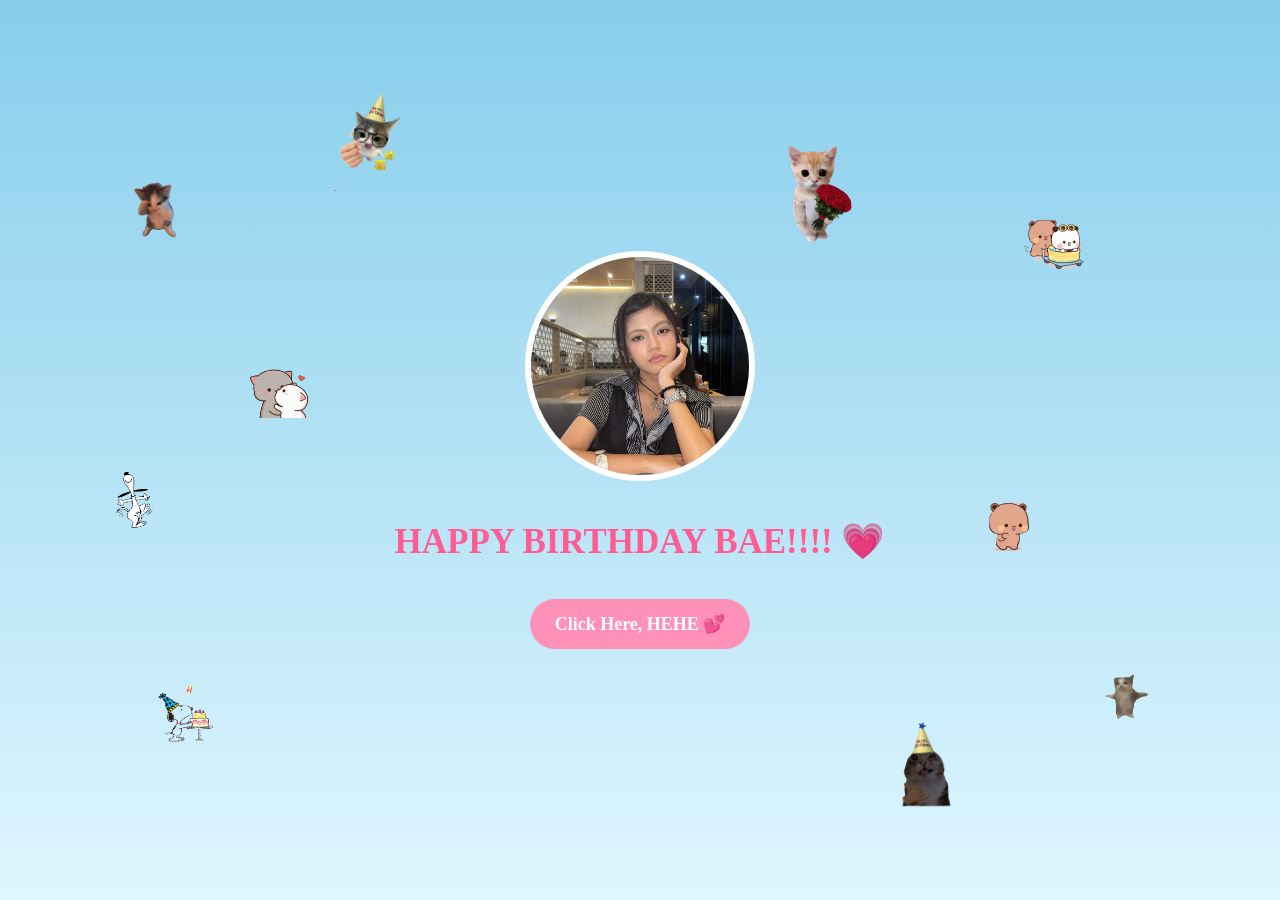
<file: index.html>
<!DOCTYPE html>
<html lang="en">
<head>
    <meta charset="UTF-8">
    <meta name="viewport" content="width=device-width, initial-scale=1.0">
    <title>Happy Birthday Bae 💗</title>
    <link rel="stylesheet" href="all.css">
</head>
<body class="opening">

    <div class="welcome">
        <img src="Image/28.jpg" alt="My Beautiful Bae" class="front-picture">

        <h1>HAPPY BIRTHDAY BAE!!!! 💗</h1>

        <a href="website.html" class="button">
            Click Here, HEHE 💕
        </a>
        <!-- GIF DECORATIONS -->
<div class="gif-decorations">
    <img src="gif/cat2.gif" class="gif gif1" alt="" style="width: 67px; height: auto;">
    <img src="gif/cats1.gif" class="gif gif2" alt="" style="width: 67px; height: auto;">
    <img src="gif/dog1.gif" class="gif gif3" alt="" style="width: 67px; height: auto;">
    <img src="gif/dog2.gif" class="gif gif4" alt="" style="width: 67px; height: auto;">
    <img src="gif/cat5.png" class="gif gif5" alt="" style="width: 67px; height: auto;">
    <img src="gif/cat5.webp" class="gif gif6" alt="" style="width: 100; height: auto;">
    <img src="gif/bubu-dudu.webp" class="gif gif7" alt="" style="width: 67px; height: auto;">    
    <img src="gif/bubu.webp" class="gif gif8" alt="" style="width: 100px; height: auto;">
    <img src="gif/cat67.webp" class="gif gif9" alt="" style="width: 100px; height: auto;">
    <img src="gif/cat4.png" class="gif gif10" alt="" style="width: 67px; height: auto;">
</div>
    </div>

    

</body>
</html>
</file>
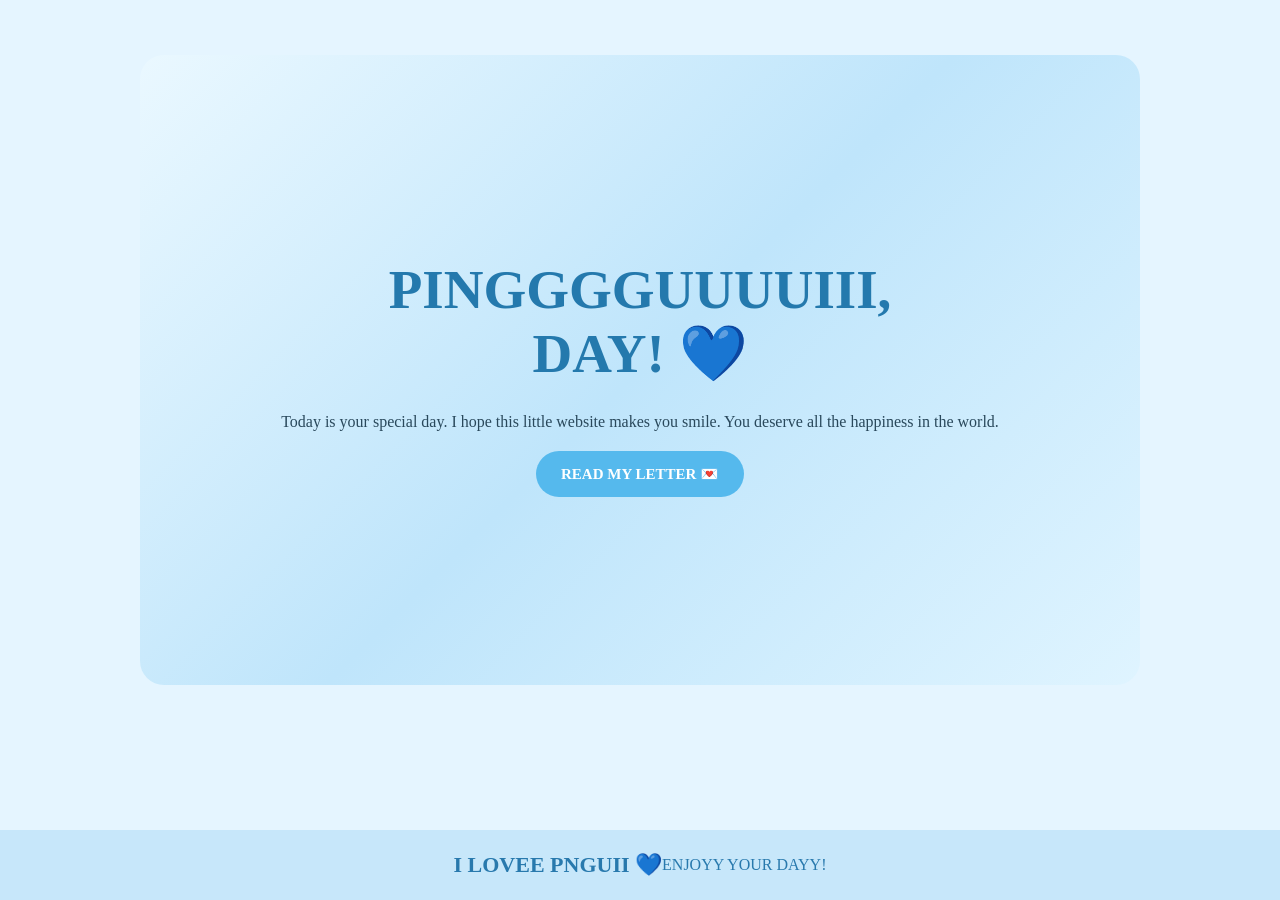
<file: HOME.html>
<!DOCTYPE html>
<html lang="en">
<head>
    <meta charset="UTF-8">
    <meta name="viewport" content="width=device-width, initial-scale=1.0">
    <title>Home - PNGUIIII</title>
    <link rel="stylesheet" href="all.css">
</head>
<body>

    <main>
        <section class="hero">
            <div>
                <h1>PINGGGGUUUUIII,<br>DAY! 💙</h1>

                <p>
                    Today is your special day.
                    I hope this little website makes you smile.
                    You deserve all the happiness in the world.
                </p>

                <a href="LETTER.html" class="button">
                    READ MY LETTER 💌
                </a>
            </div>
        </section>
    </main>

    <footer>
        <h3>I LOVEE PNGUII 💙</h3>
    <p>ENJOYY YOUR DAYY!</p>
    </footer>

    <script src="script.js"></script>
</body>
</html>
</file>
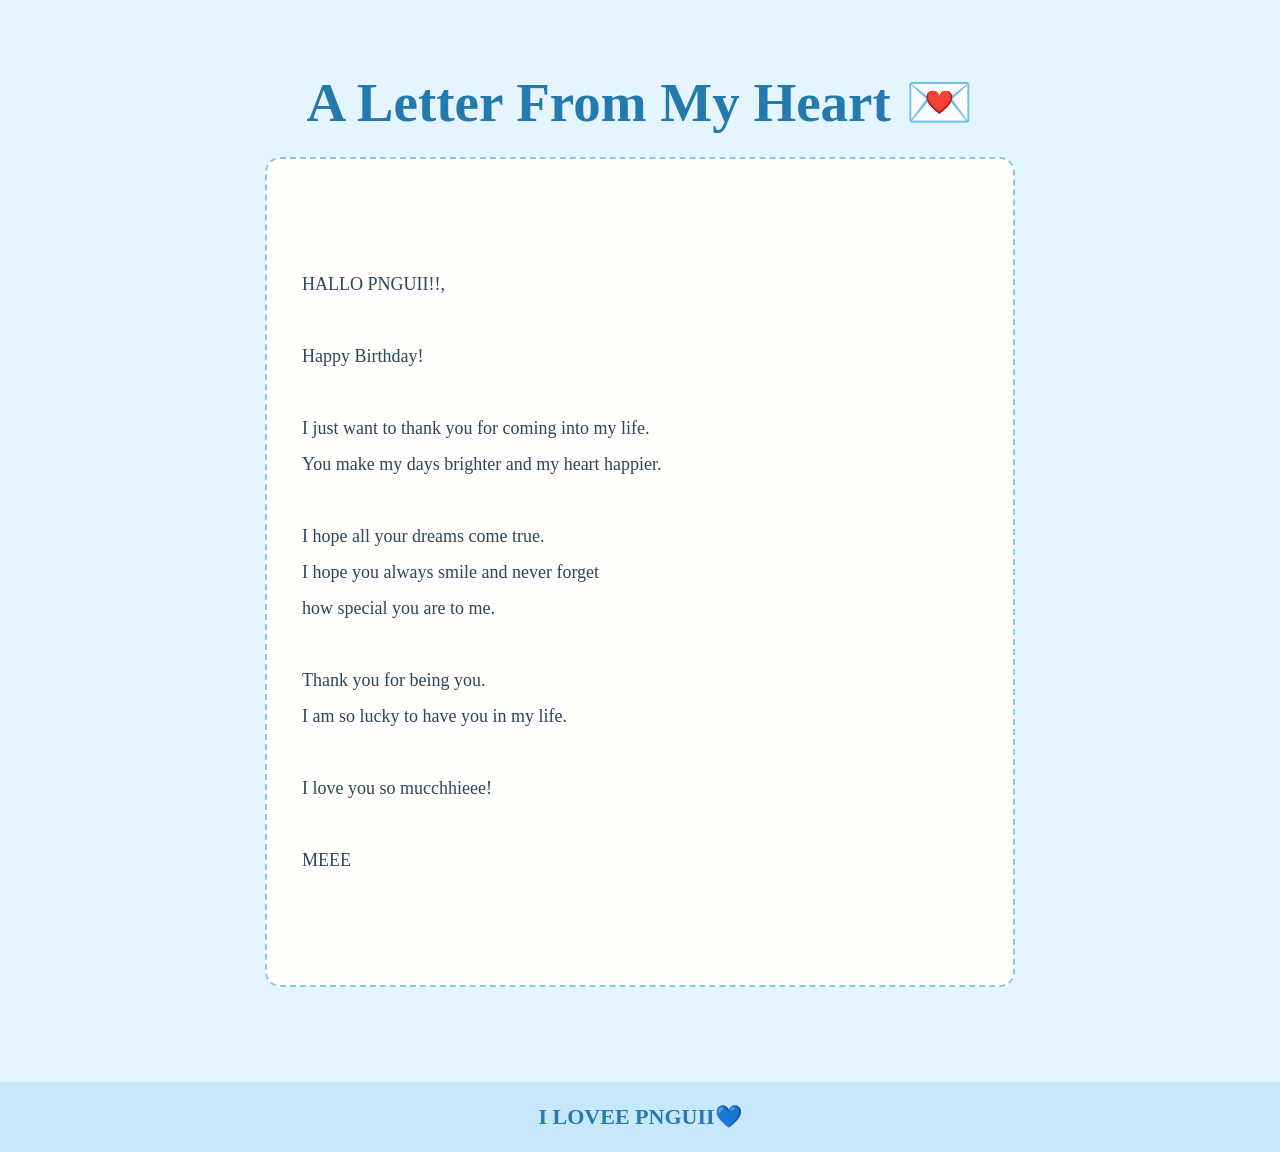
<file: LETTER.html>
<!DOCTYPE html>
<html lang="en">
<head>
    <meta charset="UTF-8">
    <meta name="viewport" content="width=device-width, initial-scale=1.0">
    <title>Letter - PNGUIIII</title>
    <link rel="stylesheet" href="all.css">
</head>
<body>

    <main>
        <h1>A Letter From My Heart 💌</h1>

        <div class="letter">

HALLO PNGUII!!,

Happy Birthday!

I just want to thank you for coming into my life.
You make my days brighter and my heart happier.

I hope all your dreams come true.
I hope you always smile and never forget
how special you are to me.

Thank you for being you.
I am so lucky to have you in my life.

I love you so mucchhieee!

MEEE

        </div>
    </main>

    <footer>
        <h3><footer>
        <h3>I LOVEE PNGUII💙</h3>
    </footer>

    <script src="script.js"></script>
</body>
</html>
</file>
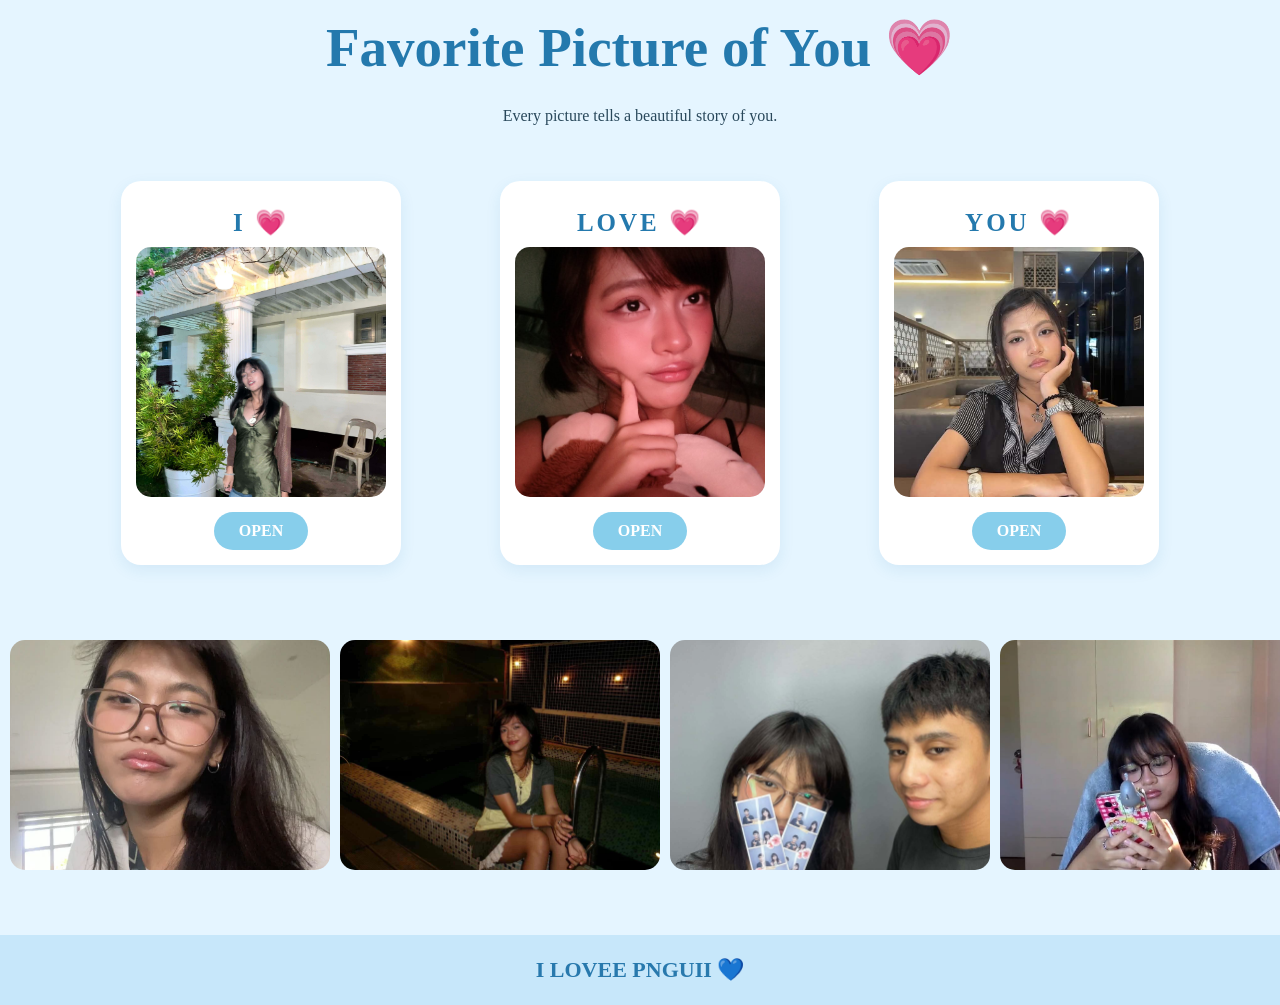
<file: MEMORIES.html>
<!DOCTYPE html>
<html lang="en">
<head>
    <meta charset="UTF-8">
    <meta name="viewport" content="width=device-width, initial-scale=1.0">
    <title>Our Memories 💗</title>
    <link rel="stylesheet" href="all.css">
</head>

<body>
<h1 class="memory-title">Favorite Picture of You 💗</h1>
<p class="memory-description">Every picture tells a beautiful story of you.</p>

  <div class="memory-container">

    <div class="memory-card">
        <h3>I 💗</h3>
        <img src="Image/44.jpg" alt="I">
        <a href="memory1.html" target="contentFrame" class="open-button">OPEN</a>
    </div>

    <div class="memory-card">
        <h3>LOVE 💗</h3>
        <img src="Image/14.jpg" alt="LOVE">
        <a href="memory2.html" target="contentFrame" class="open-button">OPEN</a>
    </div>

    <div class="memory-card">
        <h3>YOU 💗</h3>
        <img src="Image/28.jpg" alt="YOU">
        <a href="memory3.html" target="contentFrame" class="open-button">OPEN</a>
    </div>
<!-- MOVING PICTURES -->
<div class="moving-gallery">
    <div class="moving-track" id="movingTrack">
        <img src="Image/17.jpg" alt="Memory 1">
        <img src="Image/42.jpg" alt="Memory 2">
        <img src="Image/5.jpg" alt="Memory 3">
        <img src="Image/29.jpg" alt="Memory 4">
        <img src="Image/11.jpg" alt="Memory 5">
        <img src="Image/36.jpg" alt="Memory 6">
        <img src="Image/2.jpg" alt="Memory 7">
        <img src="Image/24.jpg" alt="Memory 8">
        <img src="Image/44.jpg" alt="Memory 9">
        <img src="Image/8.jpg" alt="Memory 10">
        <img src="Image/31.jpg" alt="Memory 11">
        <img src="Image/14.jpg" alt="Memory 12">
        <img src="Image/39.jpg" alt="Memory 13">
        <img src="Image/1.jpg" alt="Memory 14">
        <img src="Image/26.jpg" alt="Memory 15">
        <img src="Image/19.jpg" alt="Memory 16">
        <img src="Image/33.jpg" alt="Memory 17">
        <img src="Image/7.jpg" alt="Memory 18">
        <img src="Image/41.jpg" alt="Memory 19">
        <img src="Image/22.jpg" alt="Memory 20">
        <img src="Image/10.jpg" alt="Memory 21">
        <img src="Image/35.jpg" alt="Memory 22">
        <img src="Image/4.jpg" alt="Memory 23">
        <img src="Image/28.jpg" alt="Memory 24">
        <img src="Image/16.jpg" alt="Memory 25">
        <img src="Image/43.jpg" alt="Memory 26">
        <img src="Image/12.jpg" alt="Memory 27">
        <img src="Image/30.jpg" alt="Memory 28">
        <img src="Image/6.jpg" alt="Memory 29">
        <img src="Image/38.jpg" alt="Memory 30">
        <img src="Image/21.jpg" alt="Memory 31">
        <img src="Image/3.jpg" alt="Memory 32">
        <img src="Image/40.jpg" alt="Memory 33">
        <img src="Image/15.jpg" alt="Memory 34">
        <img src="Image/27.jpg" alt="Memory 35">
        <img src="Image/9.jpg" alt="Memory 36">
        <img src="Image/34.jpg" alt="Memory 37">
        <img src="Image/18.jpg" alt="Memory 38">
        <img src="Image/23.jpg" alt="Memory 39">
        <img src="Image/37.jpg" alt="Memory 40">
        <img src="Image/13.jpg" alt="Memory 41">
        <img src="Image/32.jpg" alt="Memory 42">
        <img src="Image/20.jpg" alt="Memory 43">
        <img src="Image/25.jpg" alt="Memory 44">

        <!-- DUPLICATE FOR CONTINUOUS LOOP -->
        <img src="Image/17.jpg" alt="Memory 1">
        <img src="Image/42.jpg" alt="Memory 2">
        <img src="Image/5.jpg" alt="Memory 3">
        <img src="Image/29.jpg" alt="Memory 4">
        <img src="Image/11.jpg" alt="Memory 5">
        <img src="Image/36.jpg" alt="Memory 6">
        <img src="Image/2.jpg" alt="Memory 7">
        <img src="Image/24.jpg" alt="Memory 8">
        <img src="Image/44.jpg" alt="Memory 9">
        <img src="Image/8.jpg" alt="Memory 10">
        <img src="Image/31.jpg" alt="Memory 11">
        <img src="Image/14.jpg" alt="Memory 12">
        <img src="Image/39.jpg" alt="Memory 13">
        <img src="Image/1.jpg" alt="Memory 14">
        <img src="Image/26.jpg" alt="Memory 15">
        <img src="Image/19.jpg" alt="Memory 16">
        <img src="Image/33.jpg" alt="Memory 17">
        <img src="Image/7.jpg" alt="Memory 18">
        <img src="Image/41.jpg" alt="Memory 19">
        <img src="Image/22.jpg" alt="Memory 20">
        <img src="Image/10.jpg" alt="Memory 21">
        <img src="Image/35.jpg" alt="Memory 22">
        <img src="Image/4.jpg" alt="Memory 23">
        <img src="Image/28.jpg" alt="Memory 24">
        <img src="Image/16.jpg" alt="Memory 25">
        <img src="Image/43.jpg" alt="Memory 26">
        <img src="Image/12.jpg" alt="Memory 27">
        <img src="Image/30.jpg" alt="Memory 28">
        <img src="Image/6.jpg" alt="Memory 29">
        <img src="Image/38.jpg" alt="Memory 30">
        <img src="Image/21.jpg" alt="Memory 31">
        <img src="Image/3.jpg" alt="Memory 32">
        <img src="Image/40.jpg" alt="Memory 33">
        <img src="Image/15.jpg" alt="Memory 34">
        <img src="Image/27.jpg" alt="Memory 35">
        <img src="Image/9.jpg" alt="Memory 36">
        <img src="Image/34.jpg" alt="Memory 37">
        <img src="Image/18.jpg" alt="Memory 38">
        <img src="Image/23.jpg" alt="Memory 39">
        <img src="Image/37.jpg" alt="Memory 40">
        <img src="Image/13.jpg" alt="Memory 41">
        <img src="Image/32.jpg" alt="Memory 42">
        <img src="Image/20.jpg" alt="Memory 43">
        <img src="Image/25.jpg" alt="Memory 44">

    </div>
</div>

</div>
     <footer class="memory-footer">
        <h3>I LOVEE PNGUII 💙</h3>
    </footer>
 <script src="script.js"></script>
</body>
</html>
</file>
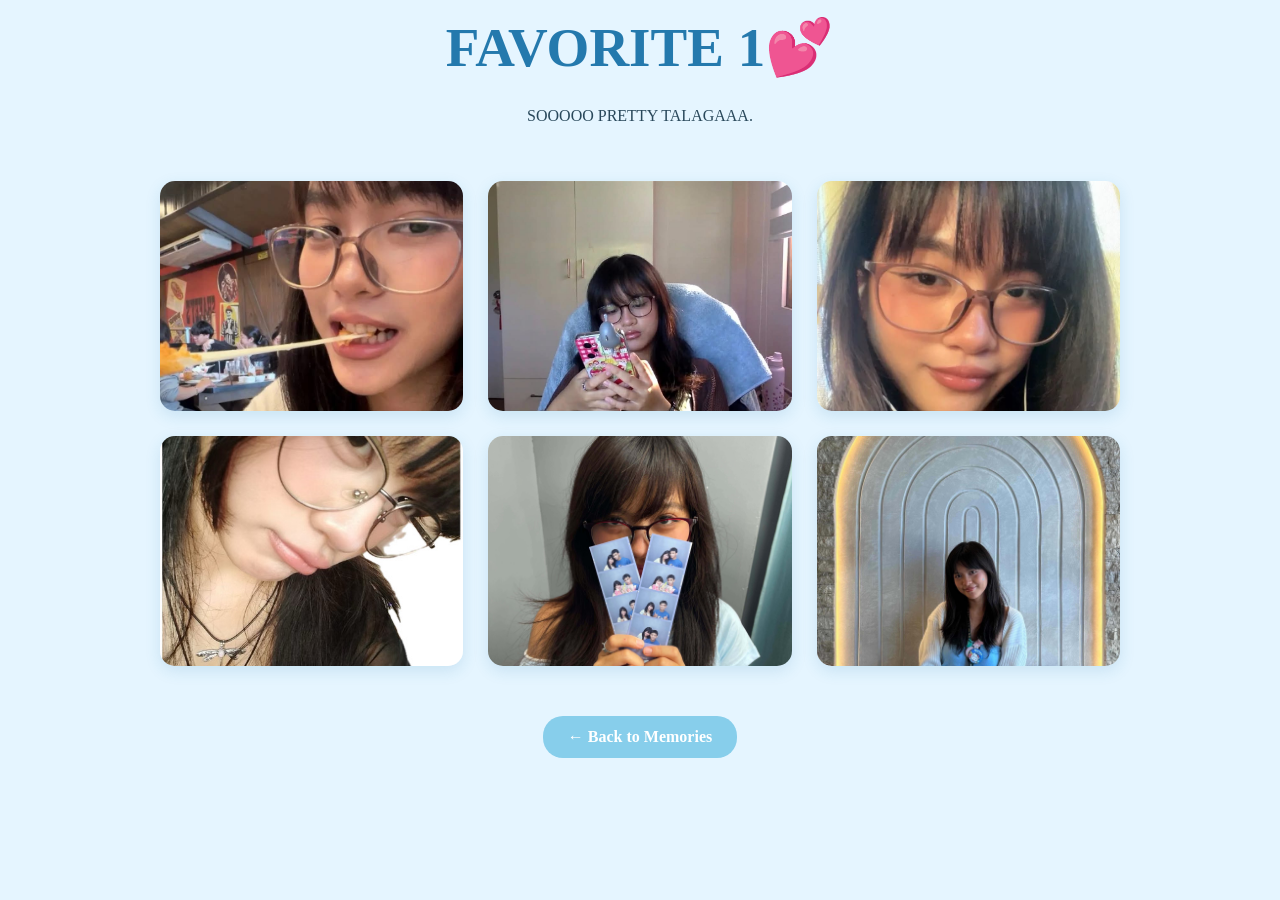
<file: memory1.html>
<!DOCTYPE html>
<html lang="en">
<head>
    <meta charset="UTF-8">
    <meta name="viewport" content="width=device-width, initial-scale=1.0">
    <title>FAVORITE 1 💗</title>
    <link rel="stylesheet" href="all.css">
</head>
<body>
   <section class="memories">
    <h1>FAVORITE 1💕</h1>
<p style="text-align: center !important; width: 100%; display: block;">
    SOOOOO PRETTY TALAGAAA.
</p>
    <div class="memory-gallery">
        <img src="Image/1.jpg" alt="Picture 1">
        <img src="Image/29.jpg" alt="Picture 2">
        <img src="Image/43.jpg" alt="Picture 3">
        <img src="Image/36.jpg" alt="Picture 4">
        <img src="Image/22.jpg" alt="Picture 5">
        <img src="Image/7.jpg" alt="Picture 6">
    </div>

    <div class="back-container">
        <a href="MEMORIES.html" class="back-button">← Back to Memories</a>
    </div>
</section>

</body>
</html>
</file>
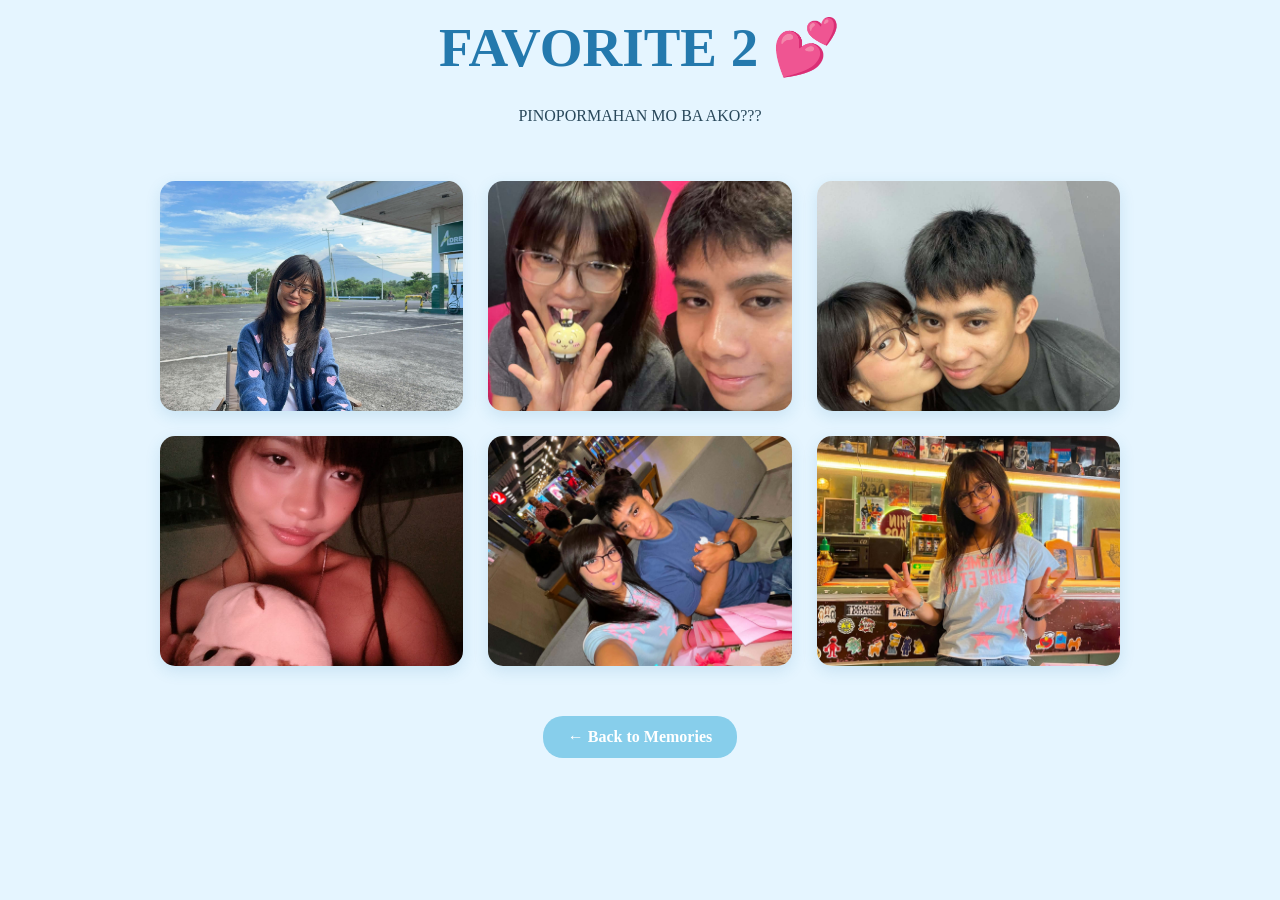
<file: memory2.html>
<!DOCTYPE html>
<html lang="en">
<head>
    <meta charset="UTF-8">
    <meta name="viewport" content="width=device-width, initial-scale=1.0">
    <title>FAVORITE 2 💗</title>
    <link rel="stylesheet" href="all.css">
</head>
<body>
    <section class="memories">
        <h1>FAVORITE 2 💕</h1>
        <p style="text-align: center !important; width: 100%; display: block;">
    PINOPORMAHAN MO BA AKO???
</p>
        <div class="memory-gallery">
            <img src="Image/19.jpg" alt="Picture 1">
            <img src="Image/9.jpg" alt="Picture 2">
            <img src="Image/2.jpg" alt="Picture 3">
            <img src="Image/15.jpg" alt="Picture 4">
            <img src="Image/34.jpg" alt="Picture 5">
            <img src="Image/33.jpg" alt="Picture 6">
        </div>

       <div class="back-container">
        <a href="MEMORIES.html" class="back-button">← Back to Memories</a>
    </div>
    </section>

</body>
</html>
</file>
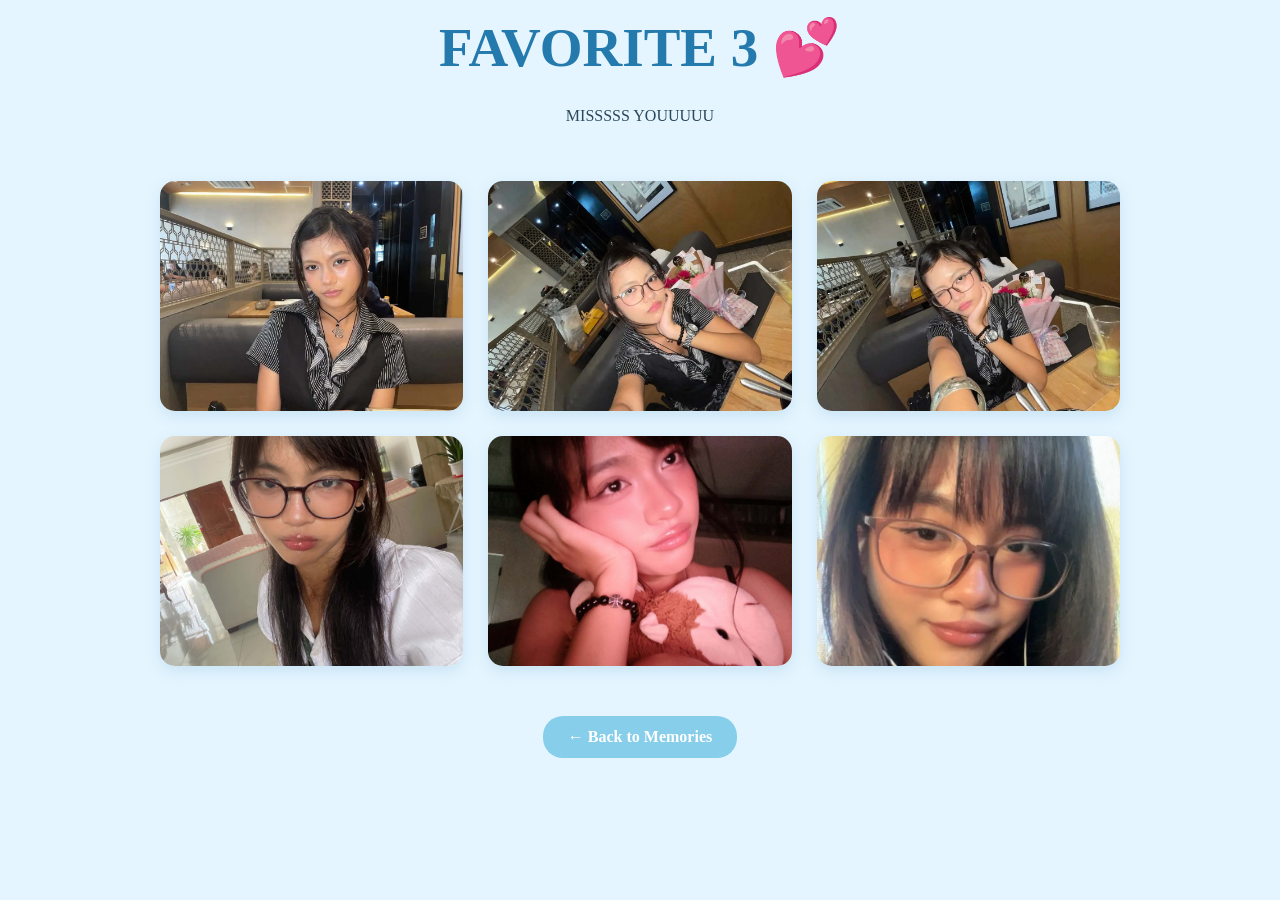
<file: memory3.html>
<!DOCTYPE html>
<html lang="en">
<head>
    <meta charset="UTF-8">
    <meta name="viewport" content="width=device-width, initial-scale=1.0">
    <title>FAVORITE 3💗</title>
    <link rel="stylesheet" href="all.css">
</head>
<body>
    <section class="memories">
        <h1>FAVORITE 3 💕</h1>
        <p style="text-align: center !important; width: 100%; display: block;">
            MISSSSS YOUUUUU
        </p>
        <div class="memory-gallery">
            <img src="Image/27.jpg" alt="Picture 1">
            <img src="Image/25.jpg" alt="Picture 2">
            <img src="Image/26.jpg" alt="Picture 3">
            <img src="Image/30.jpg" alt="Picture 4">
            <img src="Image/16.jpg" alt="Picture 5">
            <img src="Image/43.jpg" alt="Picture 6">
        </div>

        <div class="back-container">
        <a href="MEMORIES.html" class="back-button">← Back to Memories</a>
    </div>
    </section>

</body>
</html>
</file>
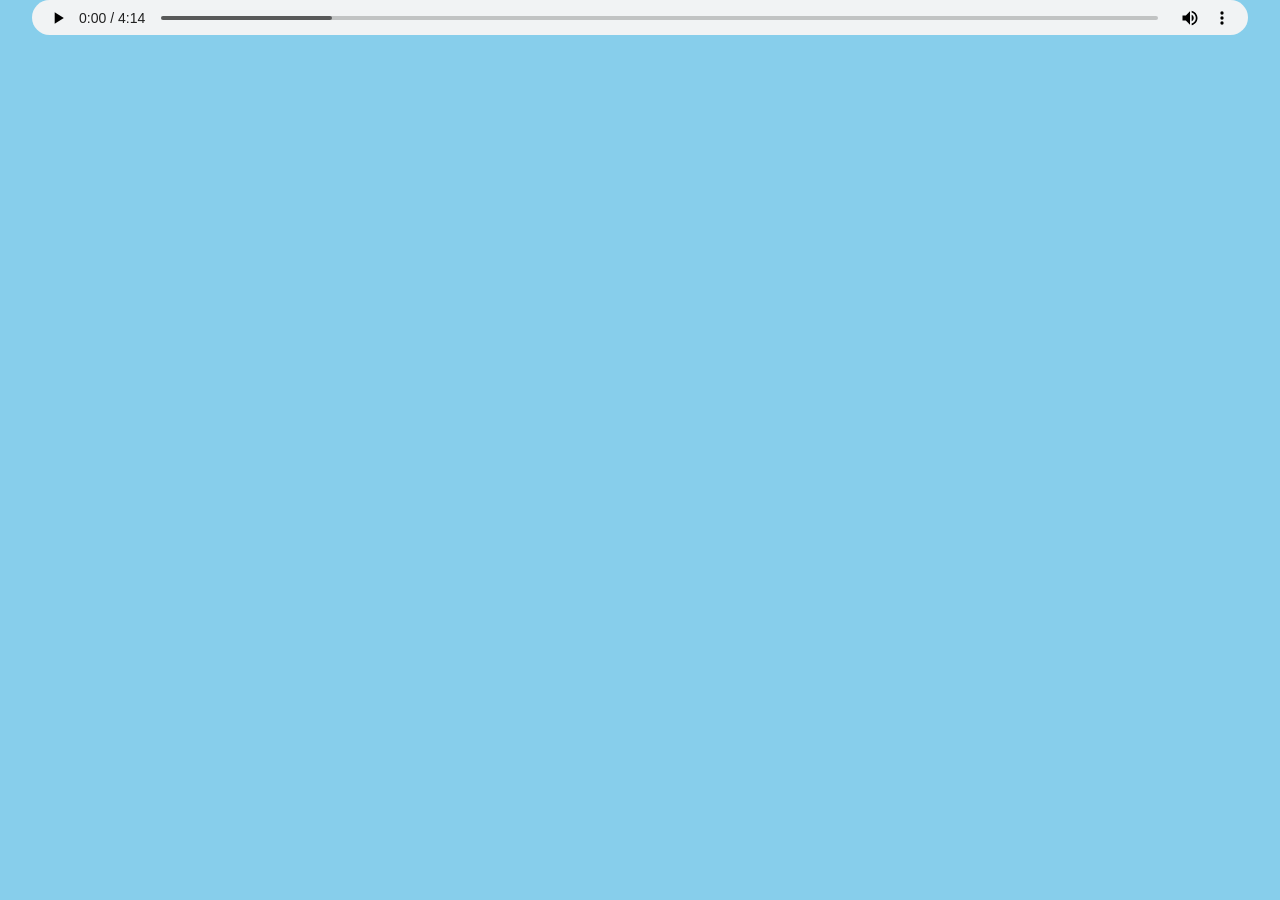
<file: player.html>
<!DOCTYPE html>
<html lang="en">
<head>
    <meta charset="UTF-8">
    <meta name="viewport" content="width=device-width, initial-scale=1.0">
    <style>
        body {
            margin: 0;
            background: skyblue;
            font-family: Arial, sans-serif;
            text-align: center;
        }

        audio {
            width: 95%;
            height: 35px;
        }
    </style>
</head>
<body>

    <audio id="bgMusic" controls autoplay loop>
        <source src="music/robbers_-_1975_(mp3.pm).mp3" type="audio/mpeg">
    </audio>

</body>
</html>
</file>
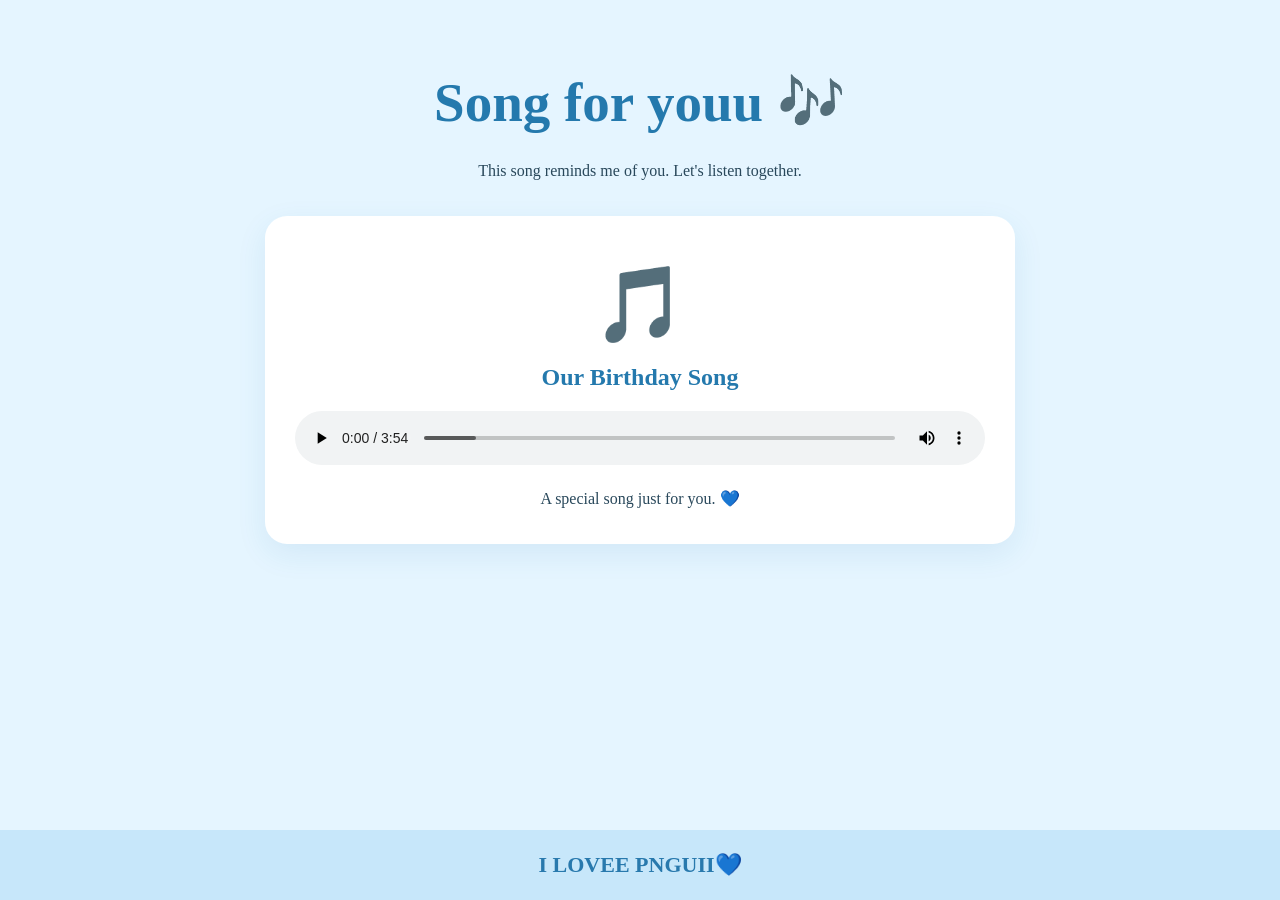
<file: SONG.html>
<!DOCTYPE html>
<html lang="en">
<head>
    <meta charset="UTF-8">
    <meta name="viewport" content="width=device-width, initial-scale=1.0">
    <title>Song - PNGUIIII</title>
    <link rel="stylesheet" href="all.css">
</head>
<body>

    <main>
        <h1>Song for youu 🎶</h1>

        <p class="intro">
            This song reminds me of you.
            Let's listen together.
        </p>

        <div class="card">
            <div class="music-icon">🎵</div>

            <h2>Our Birthday Song</h2>

            <audio controls>
                <source src="music/Clairo - Slow Dance.mp3"
                        type="audio/mpeg">             
                Your browser does not support audio.
            </audio>

            <p>A special song just for you. 💙</p>
        </div>
    </main>

    <footer>
        <h3>I LOVEE PNGUII💙</h3>
    </footer>

    <script src="script.js"></script>
</body>
</html>
</file>
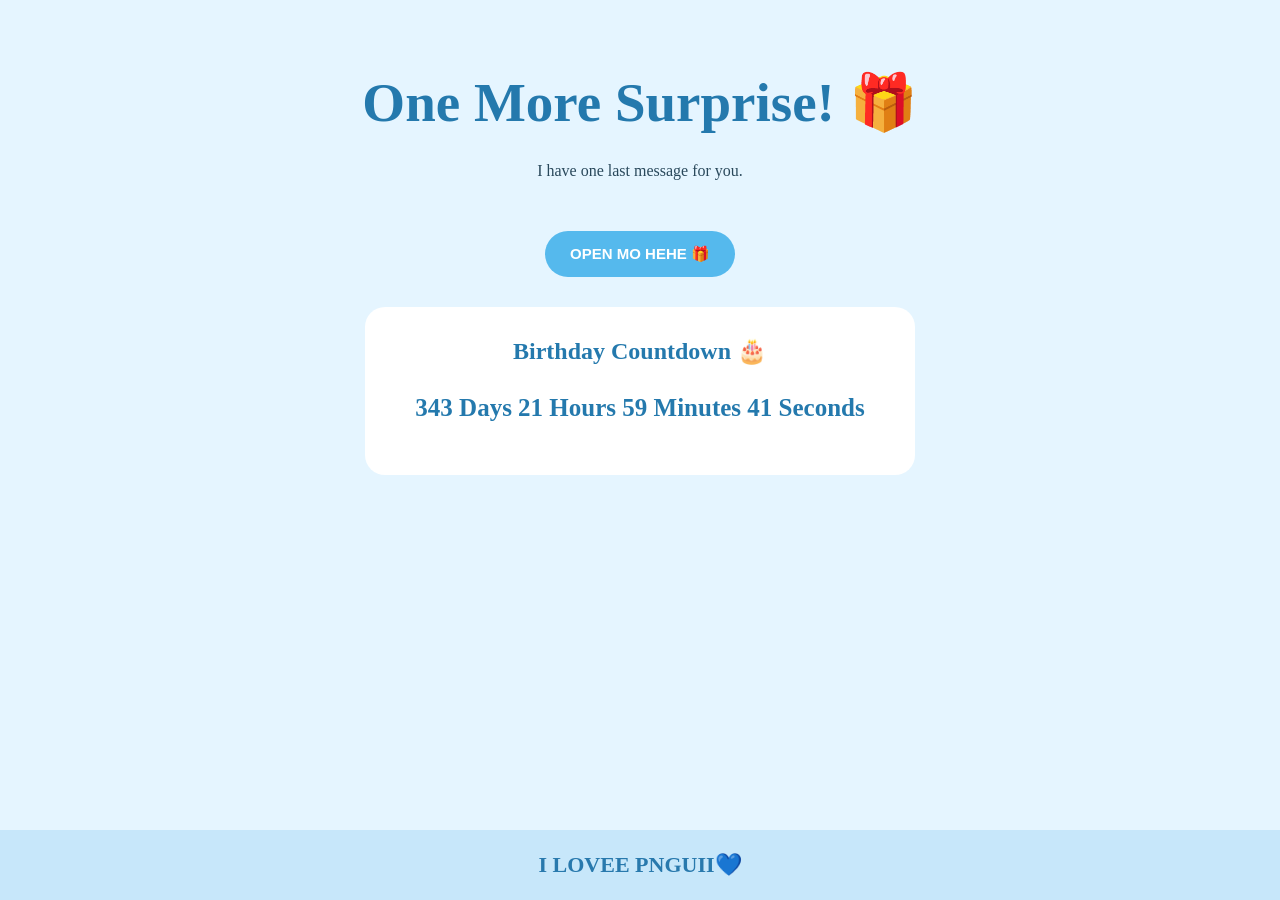
<file: SURPRISES.html>
<!DOCTYPE html>
<html lang="en">
<head>
    <meta charset="UTF-8">
    <meta name="viewport" content="width=device-width, initial-scale=1.0">
    <title>Surprise - PNGUIIII</title>
    <link rel="stylesheet" href="all.css">
</head>

<body>
    <main>
        <h1>One More Surprise! 🎁</h1>

        <p class="intro">
            I have one last message for you.
        </p>

        <button class="button" onclick="showSurprise()">
            OPEN MO HEHE 🎁
        </button>

        <div class="surprise-message" id="surpriseMessage">

            <h2> My Favorite Person! 💙</h2>

            <p>
                If I could make one wish for you,
                I would wish for your happiness every day.
            </p>

            <p>
                I hope life gives you everything
                your heart deserves.
            </p>

            <p>Happy Birthday, Ulitt! 💗</p>

        </div>

        <div class="countdown">
            <h2>Birthday Countdown 🎂</h2>

            <div class="countdown-container">
                <div id="countdown"></div>
            </div>
        </div>
    </main>

    <footer>
        <h3>I LOVEE PNGUII💙</h3>
    </footer>

    <script src="script.js"></script>
</body>
</html>
</file>
<file: all.css>
/* ==============================
   GENERAL SETTINGS
============================== */

* {
    margin: 0;
    padding: 0;
    box-sizing: border-box;
}

html {
    scroll-behavior: smooth;
}

body {
    font-family: Georgia, serif;
    background: #e5f5ff;
    color: #29485b;
    min-height: 100vh;
    overflow-x: hidden;
}

body {
    display: flex;
    flex-direction: column;
}

/* ==============================
   NAVIGATION
============================== */

nav {
    width: 100%;
    background: #ffffffee;
    padding: 14px 20px;
    display: flex;
    justify-content: center;
    align-items: center;
    flex-wrap: wrap;
    gap: 12px 35px;
    position: sticky;
    top: 0;
    z-index: 50;
}

nav a {
    text-decoration: none;
    color: #2479ad;
    font-family: Arial, sans-serif;
    font-weight: bold;
    font-size: clamp(13px, 1.5vw, 20px);
    white-space: nowrap;
    transition: 0.3s;
}

nav a:hover,
nav a.active {
    color: #ff5c93;
}

/* ==============================
   GENERAL CONTENT
============================== */

main {
    width: min(calc(100% - 32px), 1000px);
    margin: auto;
    padding: 55px 0 75px;
    text-align: center;
    flex: 1 0 auto;
}

h1 {
    font-size: clamp(28px, 5vw, 55px);
    color: #2479ad;
    margin: 15px 0 22px;
    text-align: center;
}

h2 {
    color: #2479ad;
    margin-bottom: 20px;
}

p {
    line-height: 1.8;
}

.intro {
    max-width: 680px;
    margin: 0 auto 30px;
}

/* ==============================
   PAGE HEADERS
============================== */

header,
.page-header {
    width: 100%;
    min-height: 65px;
    padding: 15px 20px;
    display: flex;
    justify-content: center;
    align-items: center;
    text-align: center;
}

header h1,
.page-header h1 {
    font-size: clamp(24px, 5vw, 40px);
    margin: 10px 0;
}

/* ==============================
   BUTTONS
============================== */

.button {
    display: inline-block;
    background: #55b9ed;
    color: white;
    border: none;
    padding: 14px 25px;
    border-radius: 30px;
    cursor: pointer;
    font-weight: bold;
    margin: 15px 5px 0;
    text-decoration: none;
    font-size: 15px;
    transition: 0.3s;
}

.button:hover {
    background: #2479ad;
    transform: scale(1.03);
}

/* ==============================
   OPENING PAGE
============================== */

.opening {
    background: linear-gradient(#87ceeb, #dff6ff);
}

.welcome {
    min-height: 100vh;
    display: flex;
    flex-direction: column;
    justify-content: center;
    align-items: center;
    padding: 24px;
    text-align: center;
    position: relative;
    overflow: hidden;
}

.front-picture {
    width: 230px;
    height: 230px;
    max-width: 65vw;
    object-fit: cover;
    border-radius: 50%;
    border: 6px solid white;
    margin-bottom: 25px;
}

.welcome h1 {
    color: #ff5c93;
    font-size: clamp(25px, 5vw, 35px);
}

.welcome .button {
    background: #ff91b8;
    font-size: 18px;
}

/* ==============================
   HOME
============================== */

.hero {
    min-height: 70vh;
    display: flex;
    align-items: center;
    justify-content: center;
    padding: 45px 20px;
    background: linear-gradient(135deg, #eaf8ff, #bfe5fb, #dff4ff);
    border-radius: 24px;
}

/* ==============================
   MEMORIES
============================== */

/* GENERAL GALLERY */

.gallery {
    display: grid;
    grid-template-columns: repeat(auto-fit, minmax(220px, 1fr));
    gap: 20px;
    margin: 30px auto;
}

.photo {
    height: 280px;
    background: #d5efff;
    border: 4px solid white;
    border-radius: 20px;
    overflow: hidden;
}

.photo img {
    width: 100%;
    height: 100%;
    object-fit: cover;
}

/* THREE CLICKABLE MEMORY CARDS */

.memory-container {
    width: min(100%, 1000px);
    margin: 30px auto;
    display: grid;
    grid-template-columns: repeat(3, minmax(0, 1fr));
    gap: 25px;
    padding: 20px;
    text-align: center;
}

.memory-card {
    display: block;
    text-decoration: none;
    color: inherit;
    background: white;
    padding: 15px;
    border-radius: 20px;
    box-shadow: 0 5px 15px #2479ad18;
    transition: 0.3s;
    min-width: 0;
}

.memory-card:hover {
    transform: translateY(-8px);
}

.memory-card img {
    display: block;
    width: 100%;
    height: 230px;
    object-fit: cover;
    border-radius: 15px;
}

/* INDIVIDUAL MEMORY PHOTOS - NOT CLICKABLE */

.memory-gallery {
    width: min(100%, 1000px);
    margin: 30px auto;
    display: grid;
    grid-template-columns: repeat(3, minmax(0, 1fr));
    gap: 25px;
    padding: 20px;
}

.memory-gallery img {
    display: block;
    width: 100%;
    height: 230px;
    object-fit: cover;
    border-radius: 15px;
    box-shadow: 0 5px 15px #2479ad25;
}

/* BACK BUTTON */

.back-container {
    display: flex;
    justify-content: center;
    align-items: center;
    width: 100%;
    margin: 25px auto;
}

.back-button {
    display: inline-block;
    padding: 12px 25px;
    background: skyblue;
    color: white;
    text-decoration: none;
    border-radius: 20px;
    font-weight: bold;
    transition: 0.3s;
}

.back-button:hover {
    background: #2479ad;
}

/* ==============================
   SONG
============================== */

.card {
    background: white;
    max-width: 750px;
    margin: 25px auto;
    padding: 30px;
    border-radius: 22px;
    box-shadow: 0 10px 30px #2479ad18;
}

.music-icon {
    font-size: 75px;
    margin: 15px;
}

audio {
    display: block;
    width: 100%;
    margin: 20px auto;
}

/* HIDDEN BACKGROUND MUSIC PLAYER */

#bgMusic {
    display: none;
}

/* ==============================
   LETTER
============================== */

.letter {
    max-width: 750px;
    margin: 20px auto;
    padding: 35px;
    background: #fffefa;
    border: 2px dashed #83c9ee;
    border-radius: 15px;
    text-align: left;
    line-height: 2;
    font-size: 18px;
    white-space: pre-wrap;
    overflow-wrap: anywhere;
}

/* ==============================
   SURPRISE
============================== */

/* ==============================
   SURPRISE
============================== */

.surprise-message {
    display: none;
    background: white;
    width: min(100% - 32px, 650px);
    padding: 30px;
    margin: 25px auto;
    border-radius: 20px;
    line-height: 2;
}

.countdown {
    background: white;
    width: min(100% - 32px, 550px);
    margin: 30px auto;
    padding: 30px;
    border-radius: 20px;
    text-align: center;
}

.countdown-container {
    text-align: center;
    margin: 15px auto;
}

#countdown {
    font-size: 25px;
    font-weight: bold;
    color: #2479ad;
    margin-top: 15px;
    line-height: 1.8;
}

/* ==============================
   FOOTER - SAME ON ALL PAGES
============================== */

footer,
.memory-footer {
    width: 100%;
    height: 70px;
    min-height: 70px;
    flex-shrink: 0;
    margin-top: auto;
    padding: 10px;
    background: #c7e7fa;
    color: #2879ad;
    display: flex;
    justify-content: center;
    align-items: center;
    text-align: center;
}

footer h3,
.memory-footer h3 {
    font-family: Georgia, serif;
    font-size: 22px;
    font-weight: bold;
    color: #2879ad;
    margin: 0;
}

/* ==============================
   FLOATING DECORATIONS
============================== */

.floating {
    position: fixed;
    bottom: -30px;
    pointer-events: none;
    animation: floatUp 5s linear forwards;
    z-index: 20;
}

@keyframes floatUp {
    to {
        transform: translateY(-110vh);
        opacity: 0;
    }
}

/* ==============================
   GIF STICKERS AROUND OPENING PAGE
============================== */

.gif-decorations {
    position: absolute;
    inset: 0;
    pointer-events: none;
    z-index: 2;
}

.gif {
    position: absolute;
    width: 100px;
    height: 65px;
    object-fit: contain;
}

/* LEFT SIDE */

.gif1 {
    top: 20%;
    left: 9%;
}

.gif2 {
    top: 40%;
    left: 19%;
}

.gif3 {
    top: 52%;
    left: 8%;
}

.gif4 {
    bottom: 17%;
    left: 12%;
}

/* TOP SIDE */

.gif5 {
    top: 8%;
    left: 26%;
}

.gif6 {
    top: 16%;
    right: 32%;
}

/* RIGHT SIDE */

.gif7 {
    top: 23%;
    right: 15%;
}

.gif8 {
    top: 55%;
    right: 17%;
}

.gif9 {
    bottom: 17%;
    right: 8%;
}

.gif10 {
    bottom: 7%;
    right: 25%;
}

/* ==============================
   TABLET RESPONSIVE
============================== */

@media (max-width: 900px) {

    .memory-container {
        grid-template-columns: repeat(2, minmax(0, 1fr));
    }

    .memory-card img {
        height: 210px;
    }

}

/* ==============================
   MOBILE RESPONSIVE
============================== */

@media (max-width: 600px) {

    nav {
        padding: 10px 8px;
        gap: 5px 12px;
        min-height: 55px;
    }

    nav a {
        font-size: 13px;
        padding: 6px 3px;
    }

    header,
    .page-header {
        min-height: 55px;
        padding: 10px;
    }

    header h1,
    .page-header h1 {
        font-size: 25px;
        margin: 8px 0;
    }

    main {
        width: calc(100% - 24px);
        padding: 38px 0 55px;
    }

    h1 {
        font-size: clamp(26px, 8vw, 38px);
    }

    .hero {
        min-height: 65vh;
        padding: 30px 15px;
    }

    .gallery {
        grid-template-columns: 1fr;
    }

    .photo {
        height: 260px;
    }

    .memory-container {
        grid-template-columns: 1fr;
        max-width: 380px;
        gap: 20px;
        padding: 12px;
    }

    .memory-card img {
        height: 220px;
    }

    .memory-gallery {
        grid-template-columns: repeat(2, minmax(0, 1fr));
        gap: 12px;
        padding: 12px;
    }

    .memory-gallery img {
        height: 160px;
    }

    .card,
    .countdown {
        padding: 22px 16px;
    }

    .letter {
        padding: 22px 18px;
        font-size: 16px;
    }

    .front-picture {
        width: 180px;
        height: 180px;
    }

    .surprise-message {
        padding: 22px 16px;
    }

    #countdownResult {
        font-size: 20px;
    }

    footer,
    .memory-footer {
        height: 70px;
        min-height: 70px;
    }

    footer h3,
    .memory-footer h3 {
        font-size: 18px;
    }

    .gif {
        width: 38px;
        height: 38px;
    }

}

/* ==============================
   SMALL MOBILE PHONES
============================== */

@media (max-width: 380px) {

    nav {
        gap: 4px 8px;
        padding: 8px 5px;
    }

    nav a {
        font-size: 11px;
    }

    .memory-gallery {
        grid-template-columns: 1fr;
    }

}

/* ==============================
   ACCESSIBILITY
============================== */

@media (prefers-reduced-motion: reduce) {

    html {
        scroll-behavior: auto;
    }

    .floating {
        animation: none;
    }

    *,
    *::before,
    *::after {
        transition-duration: 0.01ms !important;
    }

}

.memory-title,
.memory-description {
    text-align: center !important;
    width: 100%;
    display: block;
    margin-left: auto;
    margin-right: auto;
}

/* Animation for pictures inside Memory 1, 2, and 3 */
.memory-gallery img {
    transition: transform 0.4s ease, box-shadow 0.4s ease;
    cursor: pointer;
}

.memory-gallery img:hover {
    transform: scale(1.10) rotate(2deg);
    box-shadow: 0 10px 25px rgba(36, 121, 173, 0.35);
}

@media screen and (max-width: 600px) {
    body nav {
        display: flex !important;
        flex-direction: column !important;
        align-items: center !important;
        justify-content: center !important;
        width: 100% !important;
        height: auto !important;
        gap: 12px !important;
        padding: 15px 0 !important;
    }

    body nav a {
        display: block !important;
        width: 100% !important;
        text-align: center !important;
        padding: 10px !important;
        box-sizing: border-box !important;
    }
}

.menu-toggle {
    display: none;
    background: transparent;
    border: none;
    font-size: 30px;
    color: white;
    cursor: pointer;
}

@media screen and (max-width: 600px) {
    nav.navbar {
        display: flex !important;
        flex-direction: column !important;
        align-items: flex-end !important;
        height: auto !important;
        padding: 10px 20px !important;
    }

    .menu-toggle {
        display: block !important;
    }

    .nav-links {
        display: none !important;
        flex-direction: column !important;
        width: 100%;
        text-align: center;
    }

    .nav-links.show {
        display: flex !important;
    }

    .nav-links a {
        padding: 12px;
        display: block;
    }
}

.menu-toggle {
    display: none;
    background: transparent;
    border: none;
    font-size: 30px;
    color: white;
    cursor: pointer;
}

@media screen and (max-width: 600px) {
    nav.navbar {
        display: flex !important;
        flex-direction: column !important;
        align-items: flex-end !important;
        height: auto !important;
        padding: 10px 20px !important;
    }

    .menu-toggle {
        display: block !important;
    }

    .nav-links {
        display: none !important;
        flex-direction: column !important;
        width: 100%;
        text-align: center;
    }

    .nav-links.show {
        display: flex !important;
    }

    .nav-links a {
        padding: 12px;
        display: block;
    }
}

.memory-card h3 {
    text-align: center;
    color: #2479ad;
    font-size: 25px;
    margin-top: 12px;
    letter-spacing: 3px;
}

.memory-card {
    text-decoration: none;
    text-align: center;
}

.open-button {
    display: inline-block;
    padding: 10px 25px;
    margin-top: 5px;
    background-color: skyblue;
    color: white;
    text-decoration: none;
    border-radius: 20px;
    font-weight: bold;
    transition: 0.3s ease;
}

.open-button:hover {
    background-color: #2479ad;
    transform: scale(1.08);
}

.memory-card h3 {
    margin-bottom: 10px;
}

.memory-card img {
    width: 250px;
    height: 250px;
    object-fit: cover;
    border-radius: 15px;
    margin-bottom: 10px;
}

.memory-page img {
    width: 100px;
    height: 1000px;
    object-fit: contain;
    display: block;
    margin: 20px auto;
    border-radius: 15px;
    max-width: 90%;
}

.open-button {
    margin-top: 5px;
}

.countdown {
    text-align: center;
    margin: 30px auto;
}

.countdown-container {
    text-align: center;
    margin: 15px auto;
}

#countdown {
    font-size: 25px;
    font-weight: bold;
    color: #2479ad;
    margin-top: 15px;
}

/* FULL-WIDTH MOVING GALLERY */
.moving-gallery {
    width: 100vw;
    position: relative;
    left: 160%;
    margin-left: -50vw;
    overflow: hidden;
    margin-top: 35px;
    padding: 15px 0;
    box-sizing: border-box;
}

.moving-track {
    display: flex;
    width: max-content;
    gap: 10px;
    animation: movePictures 120s linear infinite;
}

.moving-track img {
    width: 320px;
    height: 230px;
    object-fit: cover;
    border-radius: 15px;
    flex-shrink: 0;
}

@keyframes movePictures {
    from {
        transform: translateX(0);
    }

    to {
        transform: translateX(-50%);
    }
}

html, body {
    overflow-x: hidden;
}

/* MOBILE RESPONSIVE DESIGN */
@media screen and (max-width: 600px) {

    /* MEMORY CARDS */
    .memory-container {
        width: 100%;
        padding: 10px;
        box-sizing: border-box;
    }

    .memory-card {
        width: 100%;
        max-width: 100%;
        box-sizing: border-box;
        margin: 15px auto;
        padding: 20px 15px;
    }

    .memory-card img {
        width: 100%;
        max-width: 100%;
        height: auto;
        object-fit: cover;
    }

    /* MOVING PICTURES */
    .moving-gallery {
        width: 100%;
        max-width: 100%;
        position: relative;
        left: auto;
        margin-left: 0;
        transform: none;
        overflow: hidden;
        box-sizing: border-box;
    }

    .moving-track {
        display: flex;
        width: max-content;
        gap: 10px;
        animation: movePictures 90s linear infinite;
    }

    .moving-track img {
        width: 150px;
        height: 150px;
        flex-shrink: 0;
        object-fit: cover;
    }
}

/* Center memories content on laptop and desktop */
.memory-container {
    width: 90%;
    max-width: 1200px;
    margin-left: auto;
    margin-right: auto;
    box-sizing: border-box;
    text-align: center;
}

.memory-card {
    margin-left: auto;
    margin-right: auto;
}
</file>
